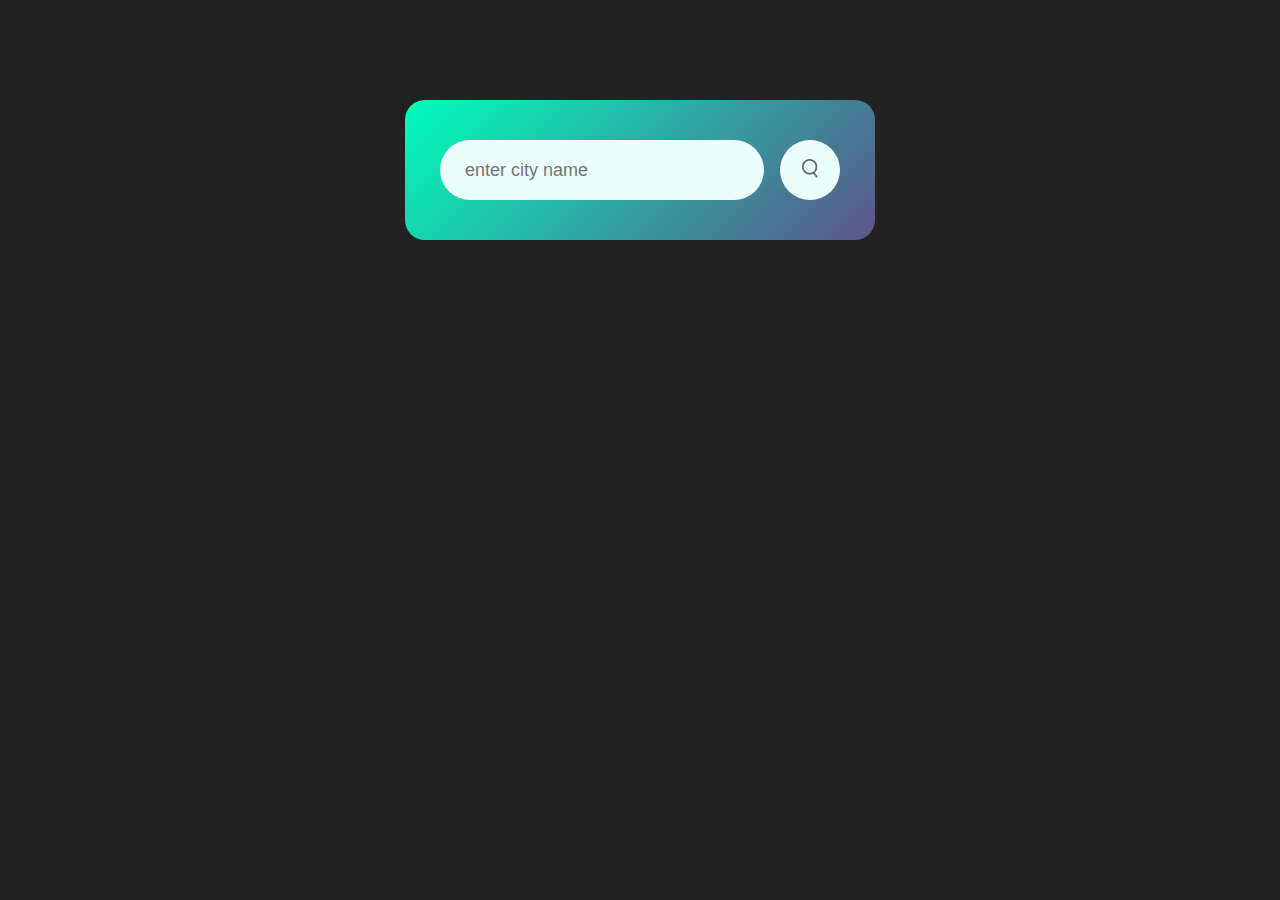
<file: Day 1/Index.html>
<!DOCTYPE html>
<html lang="en">
  <head>
    <meta charset="UTF-8" />
    <meta name="viewport" content="width=device-width, initial-scale=1.0" />
    <title>Weather app</title>
    <link rel="stylesheet" href="style.css" />
  </head>
  <body>
    <div class="card">
      <div class="search">
        <input type="text" placeholder="enter city name" spellcheck="false" />
        <button><img src="images/search.png" alt="search" /></button>
      </div>
      <div class="error">Invalid city name</div>
      <div class="weather">
        <img src="images/rain.png" alt="rain" class="weather-icon" />
        <h1 class="temp">22°c</h1>
        <h2 class="city">New York</h2>
        <div class="details">
          <div class="col">
            <img src="images/humidity.png" alt="humidity" />
            <div>
              <p class="humidity">50%</p>
              <p>Humidity</p>
            </div>
          </div>
          <div class="col">
            <img src="images/wind.png" alt="" />
            <div>
              <p class="wind">15 km/h</p>
              <p>Wind Speed</p>
            </div>
          </div>
        </div>
      </div>
    </div>
    <script>
      const apikey = "d9c6d811a8242f3ff70b6b3b788f5822";
      const apiUrl =
        "https://api.openweathermap.org/data/2.5/weather?units=metric&q=";

      const searchBox = document.querySelector(".search input");
      const searchBtn = document.querySelector(".search button");
      const weatherIcon = document.querySelector(".weather-icon");

      async function checkWeather(city) {
        const response = await fetch(apiUrl + city + `&appid=${apikey}`);

        if (response.status == 404) {
          document.querySelector(".error").style.display = "block";
          document.querySelector(".weather").style.display = "none";
        } else {
          var data = await response.json();

          document.querySelector(".city").innerHTML = data.name;
          document.querySelector(".temp").innerHTML =
            Math.round(data.main.temp) + "°c";
          document.querySelector(".humidity").innerHTML =
            data.main.humidity + "%";
          document.querySelector(".wind").innerHTML = data.wind.speed + " Km/h";

          if (data.weather[0].main == "Clouds") {
            weatherIcon.src = "images/clouds.png";
          } else if (data.weather[0].main == "Clear") {
            weatherIcon.src = "images/clear.png";
          } else if (data.weather[0].main == "Rain") {
            weatherIcon.src = "images/rain.png";
          } else if (data.weather[0].main == "Drizzle") {
            weatherIcon.src = "images/drizzle.png";
          } else if (data.weather[0].main == "Mist") {
            weatherIcon.src = "images/mist.png";
          }

          document.querySelector(".weather").style.display = "block";
          document.querySelector(".error").style.display = "none";
        }
      }
      searchBtn.addEventListener("click", () => {
        checkWeather(searchBox.value);
      });
    </script>
  </body>
</html>
</file>
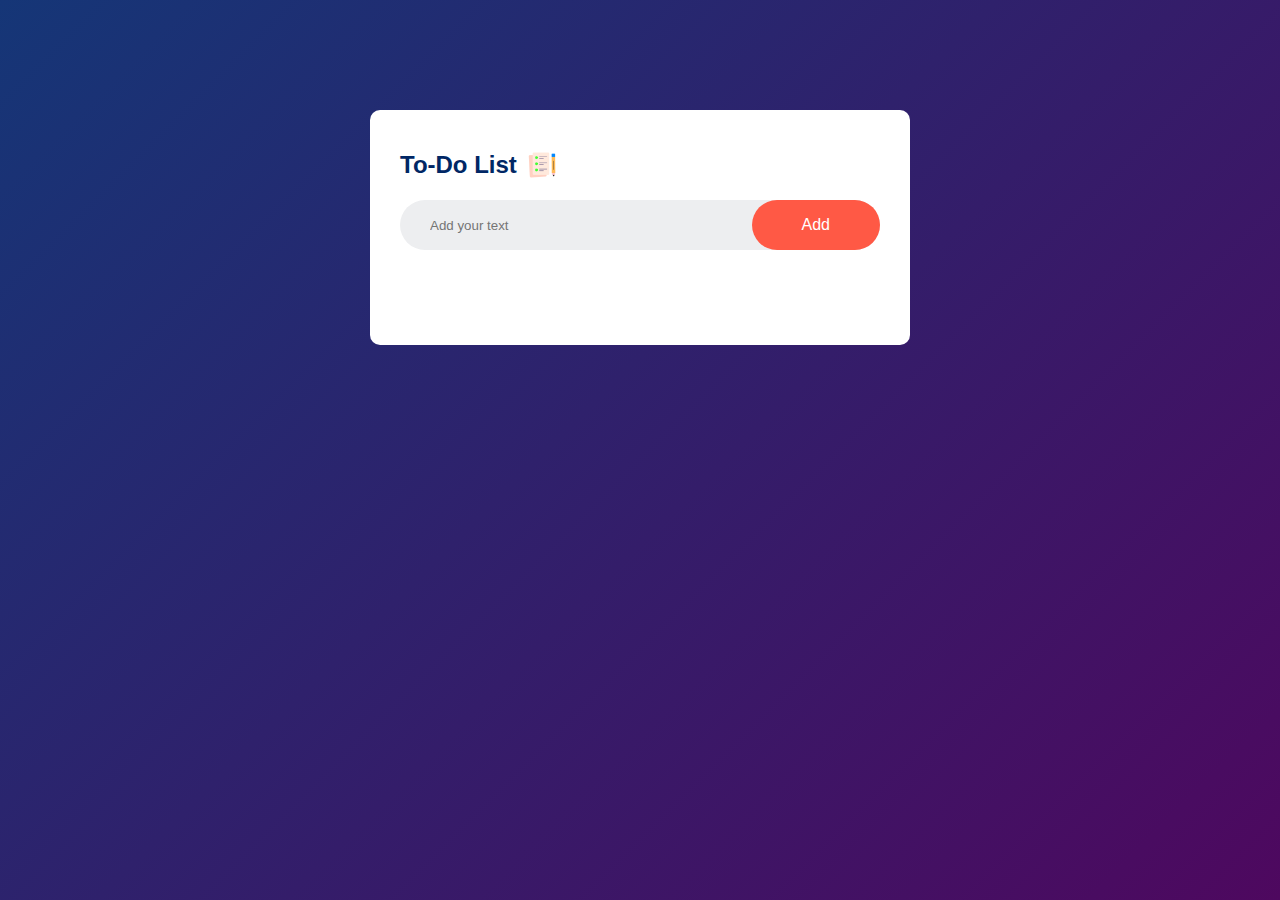
<file: Day2/index.html>
<!DOCTYPE html>
<html lang="en">
<head>
    <meta charset="UTF-8">
    <meta name="viewport" content="width=device-width, initial-scale=1.0">
    <title>To do list app</title>
    <link rel="stylesheet" href="style.css">
</head>
<body>
    <div class="container">
        <div class="todo-app">
            <h2>To-Do List <img src="images/icon.png" alt="icon"></h2>
            <div class="row">
                <input type="text" id="input-box" placeholder="Add your text">
                <button onclick="addTask()">Add</button>
            </div>
            <ul id="list-container">
                <!-- <li class="checked">Task 1</li>
                <li>Task 2</li>
                <li>Task 3</li> -->
            </ul>
        </div>
    </div>
<script src="script.js"></script>
</body>
</html>
</file>
<file: Day 1/style.css>
*{
    margin: 0;
    padding: 0;
    font-family: 'poppins',sans-serif;
    box-sizing: border-box;
}
body{
    background-color: #222;
}
.card{
    width: 90%;
    max-width: 470px;
    background: linear-gradient(135deg, #00feba, #5b548a);
    color: #fff;
    margin: 100px auto 0;
    border-radius: 20px;
    padding: 40px 35px;
    text-align: center;
}
.search{
    width: 100%;
    display: flex;
    align-items: center;
    justify-content: space-between;
}
.search input{
    border: 0;
    outline: 0;
    background: #ebfffc;
    color: #555;
    padding: 10px 25px;
    height: 60px;
    border-radius: 30px;
    flex: 1;
    margin-right: 16px;
    font-size: 18px;
}
.search button{
    border: 0;
    outline: 0;
    background: #ebfffc;
    border-radius: 50%;
    width: 60px;
    height: 60px;
    cursor: pointer;
}
.search button img{
    width: 16px;
}
.weather-icon{
    width: 170px;
    margin-top: 30px;
}
.weather h1{
    font-size: 80px;
    font-weight: 500;
}
.weather h2{
    font-size: 45px;
    font-weight: 400;
}
.details{
    display: flex;
    align-items: center;
    justify-content: space-between;
    padding: 0 20px;
    margin-top: 50px;
}
.col{
    display: flex;
    align-items: center;
    text-align: left;
}
.col img{
    width: 40px;
    margin-right: 10px;
}
.humidity, .wind{
    font-size: 28px;
    margin-top: -6px;
}
.weather{
    display: none;
}
.error{
    text-align: left;
    margin-left: 10px;
    font-size: 14px;
    margin-top: 10px;
    display: none;
}
</file>
<file: Day2/style.css>
*{
    margin: 0;
    padding: 0;
    font-family: 'poppins', sans-serif;
    box-sizing: border-box;
}
.container{
    width: 100%;
    min-height: 100vh;
    background: linear-gradient(135deg, #153677,#4e085f);
    padding: 10px;
}
.todo-app{
    width: 100%;
    max-width: 540px;
    background: #fff;
    margin: 100px auto;
    padding: 40px 30px 70px;
    border-radius: 10px;
}
.todo-app h2{
    color: #002765;
    display: flex;
    align-items: center;
    margin-bottom: 20px;
}
.todo-app h2 img{
    width: 30px;
    margin-left: 10px;
}
.row{
    display: flex;
    align-items: center;
    justify-content: space-between;
    background: #edeef0;
    border-radius: 30px;
    padding-left: 20px;
    margin-bottom: 25px;
}
input{
    flex: 1;
    border: none;
    outline: none;
    background: transparent;
    padding: 10px;
    font-weight: 14px;
}
button{
    border: none;
    outline: none;
    padding: 16px 50px;
    background: #ff5945;
    color: #fff;
    font-size: 16px;
    cursor: pointer;
    border-radius: 40px;
}
ul li{
    list-style: none;
    font-size: 17px;
    padding: 17px 8px 12px 50px;
    user-select: none;
    cursor: pointer;
    position: relative;
}
ul li::before{
    content: '';
    position: absolute;
    height: 28px;
    width: 28px;
    border-radius: 50%;
    background-image: url(images/unchecked.png);
    background-size: cover;
    background-position: center;
    top: 12px;
    left: 8px;
}
ul li.checked{
    color: #555;
    text-decoration: line-through;
}
ul li.checked::before{
    background-image: url(images/checked.png);
}
ul li span{
    position: absolute;
    right: 0;
    top: 5px;
    width: 40px;
    height: 40px;
    font-size: 22px;
    color: #555;
    line-height: 40px;
    text-align: center;
    border-radius: 50%;
}
ul li span:hover{
    background: #edeef0;
}
</file>
